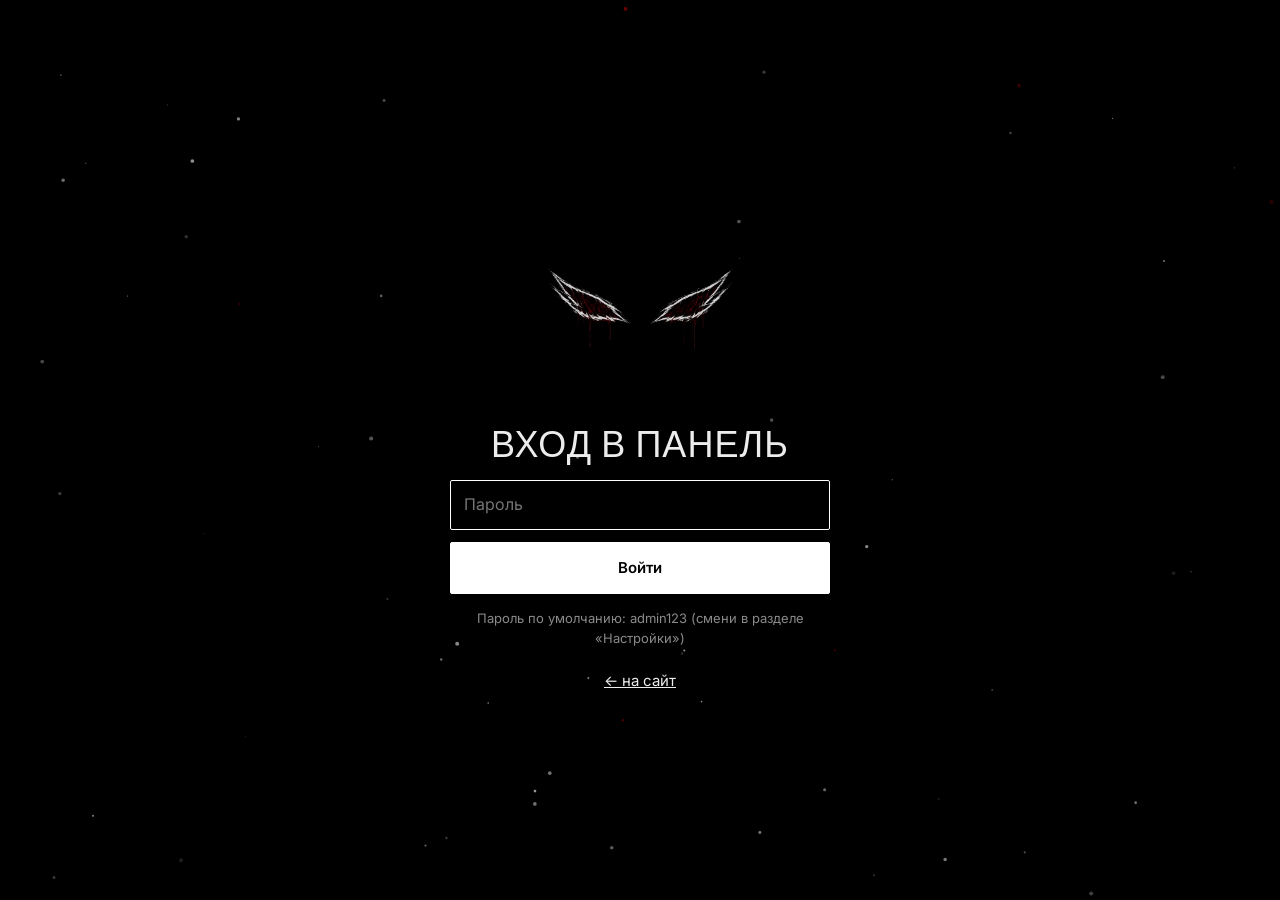
<file: admin.html>
<!doctype html>
<html lang="ru">
<head>
<meta charset="utf-8">
<meta name="viewport" content="width=device-width,initial-scale=1,viewport-fit=cover"><meta name="theme-color" content="#000000">
<title>Админ-панель · Phantom.troupe.hate</title>
<link rel="icon" href="assets/logo.png">
<link href="https://fonts.googleapis.com/css2?family=Anton&family=Inter:wght@400;600&display=swap" rel="stylesheet">
<link rel="stylesheet" href="css/style.css">
</head>
<body>
<canvas id="ash"></canvas>
<div id="root"></div>
<script src="js/data.js"></script>
<script src="js/admin.js"></script>
</body>
</html>
</file>
<file: css/style.css>
:root{--bg:#000;--fg:#ececec;--mut:#8a8a8a;--line:#262626;--panel:#0c0c0c;--blood:#8b0000;--d:'Anton','Impact','Arial Narrow',sans-serif;--b:'Inter','Helvetica Neue',Arial,sans-serif}
*{box-sizing:border-box;margin:0;padding:0}
html{scroll-behavior:smooth}
body{background:var(--bg);color:var(--fg);font:15px/1.6 var(--b);min-height:100vh;overflow-x:hidden}
a{color:inherit;text-decoration:none}
button,input,select,textarea{font:inherit;color:inherit}
:focus-visible{outline:2px solid #fff;outline-offset:3px}
#ash{position:fixed;inset:0;z-index:0;pointer-events:none}
header.nav{position:sticky;top:0;z-index:50;display:flex;align-items:center;justify-content:space-between;padding:14px 4vw;background:rgba(0,0,0,.82);backdrop-filter:blur(10px);border-bottom:1px solid var(--line)}
.brand{font-family:var(--d);font-size:20px;letter-spacing:.08em}
.brand small{color:var(--mut);font-family:var(--b);font-size:11px;margin-left:8px}
nav.links{display:flex;gap:26px;align-items:center}
nav.links a{color:var(--mut);transition:color .2s}
nav.links a:hover,nav.links a.on{color:#fff}
.cartb{border:1px solid #fff;padding:6px 14px;border-radius:2px;color:#fff!important}
main{position:relative;z-index:1}
section.pg{padding:70px 4vw;max-width:1300px;margin:auto}
h1,h2,h3{font-family:var(--d);font-weight:400;letter-spacing:.03em;line-height:1}
h2.t{font-size:clamp(38px,6vw,84px);margin-bottom:12px}
.sub{color:var(--mut);max-width:560px;margin-bottom:36px}
/* hero + 3D logo */
.hero{min-height:calc(100vh - 60px);display:grid;grid-template-columns:1fr 1fr;align-items:center;gap:20px;padding:0 4vw;max-width:1400px;margin:auto}
.hero h1{font-size:clamp(54px,9vw,150px)}
.hero h1 span{display:block;color:transparent;-webkit-text-stroke:1.5px #fff}
.hero p{color:var(--mut);margin:22px 0 30px;max-width:420px}
.scene{perspective:1100px;height:min(70vh,560px);display:grid;place-items:center}
.logo3d{position:relative;width:min(100%,540px);aspect-ratio:1;transform-style:preserve-3d;animation:float 7s ease-in-out infinite;transition:transform .15s}
.logo3d img{position:absolute;inset:0;width:100%;height:100%;object-fit:contain;user-select:none;pointer-events:none}
.logo3d img:nth-child(1){transform:translateZ(-90px);opacity:.35;filter:blur(3px) brightness(.6)}
.logo3d img:nth-child(2){transform:translateZ(-45px);opacity:.55}
.logo3d img:nth-child(3){transform:translateZ(0)}
.logo3d img:nth-child(4){transform:translateZ(45px);opacity:.5;filter:brightness(1.4)}
.logo3d img:nth-child(5){transform:translateZ(90px);opacity:.25;filter:brightness(2) blur(1px)}
@keyframes float{50%{translate:0 -14px}}
.btn{display:inline-block;background:#fff;color:#000;border:1px solid #fff;padding:13px 30px;cursor:pointer;font-weight:600;transition:.2s;border-radius:2px}
.btn:hover{background:#000;color:#fff}
.btn.ghost{background:transparent;color:#fff}.btn.ghost:hover{background:#fff;color:#000}
.btn.sm{padding:6px 14px;font-size:13px}
.btn.red{background:var(--blood);border-color:var(--blood);color:#fff}
.marq{border-block:1px solid var(--line);overflow:hidden;white-space:nowrap;padding:14px 0;position:relative;z-index:1}
.marq div{display:inline-block;font-family:var(--d);font-size:30px;letter-spacing:.1em;color:transparent;-webkit-text-stroke:1px #666;animation:mq 28s linear infinite}
@keyframes mq{to{transform:translateX(-50%)}}
/* grid + cards */
.grid{display:grid;grid-template-columns:repeat(auto-fill,minmax(250px,1fr));gap:26px;perspective:1000px}
.card{display:block;border:1px solid var(--line);background:var(--panel);transform-style:preserve-3d;transition:transform .2s,border-color .2s;position:relative}
.card:hover{border-color:#fff}
.card .im{aspect-ratio:4/5;background:#050505;overflow:hidden}
.card img{width:100%;height:100%;object-fit:cover;filter:grayscale(1);transition:.4s}
.card:hover img{filter:grayscale(0) contrast(1.1);scale:1.06}
.card .in{padding:14px 16px;transform:translateZ(30px)}
.card .in b{display:block;font-weight:600}
.card .pr{color:var(--mut)}
.tag{position:absolute;top:10px;left:10px;background:#fff;color:#000;font-size:12px;padding:2px 9px;z-index:2;font-weight:700}
.tag.out{background:var(--blood);color:#fff}
.filters{display:flex;gap:10px;flex-wrap:wrap;margin-bottom:28px}
.chip{border:1px solid var(--line);background:none;padding:7px 18px;cursor:pointer;border-radius:30px;color:var(--mut)}
.chip.on,.chip:hover{border-color:#fff;color:#fff}
/* product */
.prod{display:grid;grid-template-columns:1fr 1fr;gap:50px;align-items:start}
.pimg{perspective:900px}
.pimg div{border:1px solid var(--line);aspect-ratio:4/5;overflow:hidden;transition:transform .15s;background:#050505}
.pimg img{width:100%;height:100%;object-fit:cover}
.prod h1{font-size:clamp(36px,5vw,64px);margin-bottom:10px}
.price{font-size:26px;margin:8px 0 18px}
.sizes{display:flex;gap:8px;margin:12px 0 22px}
.sz{width:48px;height:44px;border:1px solid var(--line);background:none;cursor:pointer}
.sz.on,.sz:hover{border-color:#fff;background:#fff;color:#000}
.rev{border-top:1px solid var(--line);padding:16px 0}
.rev small{color:var(--mut)}
.stars{letter-spacing:3px}
/* forms */
.f{display:grid;gap:12px;max-width:520px}
.f input,.f select,.f textarea,.in2{background:#000;border:1px solid #333;padding:11px 13px;width:100%;border-radius:2px}
.f input:focus,.f textarea:focus,.f select:focus{border-color:#fff;outline:none}
.row{display:flex;gap:16px;align-items:center;border-bottom:1px solid var(--line);padding:14px 0}
.row img{width:64px;height:80px;object-fit:cover;filter:grayscale(1)}
.row .g{flex:1}
.tl{border-left:1px solid #333;margin:26px 0 0 8px;padding-left:26px}
.tl div{position:relative;padding-bottom:22px;color:var(--mut)}
.tl div::before{content:'';position:absolute;left:-32px;top:6px;width:11px;height:11px;border-radius:50%;background:#000;border:1px solid #666}
.tl div.done{color:#fff}.tl div.done::before{background:#fff}
.tl div.cur::before{box-shadow:0 0 0 5px rgba(139,0,0,.55);background:var(--blood);border-color:var(--blood)}
footer{position:relative;z-index:1;border-top:1px solid var(--line);padding:40px 4vw;color:var(--mut);display:flex;justify-content:space-between;flex-wrap:wrap;gap:12px}
.toast{position:fixed;bottom:24px;left:50%;translate:-50% 0;background:#fff;color:#000;padding:11px 24px;z-index:99;font-weight:600;animation:tin .3s}
@keyframes tin{from{translate:-50% 20px;opacity:0}}
.empty{color:var(--mut);border:1px dashed #333;padding:50px;text-align:center}
.man{display:grid;grid-template-columns:1fr 1fr;gap:40px;border-top:1px solid var(--line)}
.man p{color:var(--mut)}
/* admin */
.adm{display:grid;grid-template-columns:230px 1fr;min-height:100vh;position:relative;z-index:1}
.side{border-right:1px solid var(--line);padding:24px 16px;position:sticky;top:0;height:100vh;background:#050505}
.side .brand{margin-bottom:26px;display:block}
.side button{display:block;width:100%;text-align:left;background:none;border:0;padding:11px 14px;color:var(--mut);cursor:pointer;border-left:2px solid transparent}
.side button.on,.side button:hover{color:#fff;border-left-color:#fff;background:#0f0f0f}
.am{padding:34px 4vw}
.am h2{font-size:44px;margin-bottom:24px}
.kpis{display:grid;grid-template-columns:repeat(auto-fit,minmax(190px,1fr));gap:16px;margin-bottom:30px}
.kpi{border:1px solid var(--line);padding:18px;background:var(--panel)}
.kpi b{display:block;font:400 38px var(--d)}
.kpi span{color:var(--mut);font-size:13px}
.two{display:grid;grid-template-columns:2fr 1fr;gap:16px}
.box{border:1px solid var(--line);padding:18px;background:var(--panel);margin-bottom:16px}
.box h3{font-size:22px;margin-bottom:14px}
.bars{display:flex;align-items:flex-end;gap:12px;height:170px}
.bars div{flex:1;background:#fff;min-height:2px;position:relative;transition:height .6s}
.bars div i{position:absolute;bottom:-22px;left:0;right:0;text-align:center;font-size:11px;color:var(--mut);font-style:normal}
table{width:100%;border-collapse:collapse}
th,td{text-align:left;padding:10px 8px;border-bottom:1px solid var(--line);vertical-align:top}
th{color:var(--mut);font-weight:500;font-size:13px}
td img{width:46px;height:56px;object-fit:cover}
.login{min-height:100vh;display:grid;place-items:center;position:relative;z-index:1}
.login>div{width:min(380px,90vw);text-align:center}
.login img{width:200px}
@media(prefers-reduced-motion:reduce){*{animation:none!important;transition:none!important}}

/* ===== MOBILE ===== */
html{-webkit-text-size-adjust:100%}
.f input,.f select,.f textarea,.in2{font-size:16px}
.box{overflow-x:auto}
@media(max-width:860px){
 body{font-size:14px}
 header.nav{flex-direction:column;align-items:stretch;gap:8px;padding:10px 4vw 0}
 .brand{font-size:17px;text-align:center}
 nav.links{gap:0;justify-content:space-between;overflow-x:auto;font-size:13px;padding-bottom:8px;scrollbar-width:none}
 nav.links::-webkit-scrollbar{display:none}
 nav.links a{padding:8px 10px;white-space:nowrap}
 .cartb{padding:6px 12px}
 section.pg{padding:44px 4vw}
 .hero{grid-template-columns:1fr;min-height:0;padding:30px 4vw 10px;gap:0;text-align:center}
 .hero p{margin:16px auto 22px}
 .hero .btn{margin:4px}
 .scene{height:auto;order:-1;padding:10px 0}
 .logo3d{width:min(88vw,380px)}
 .logo3d img:nth-child(1){transform:translateZ(-50px)}
 .logo3d img:nth-child(2){transform:translateZ(-25px)}
 .logo3d img:nth-child(4){transform:translateZ(25px)}
 .logo3d img:nth-child(5){transform:translateZ(50px)}
 .marq div{font-size:22px}
 .grid{grid-template-columns:repeat(2,1fr);gap:12px}
 .card .in{padding:10px 12px;font-size:13px}
 .prod,.man,.two{grid-template-columns:1fr;gap:26px}
 .row{flex-wrap:wrap;gap:10px}
 .btn{padding:14px 24px}
 .sz{width:52px;height:48px}
 .f{max-width:100%}
 .toast{width:max-content;max-width:90vw;bottom:calc(20px + env(safe-area-inset-bottom))}
 footer{padding-bottom:calc(40px + env(safe-area-inset-bottom))}
 /* admin */
 .adm{grid-template-columns:1fr}
 .side{position:sticky;top:0;z-index:20;height:auto;display:flex;gap:2px;overflow-x:auto;padding:10px 3vw;border-right:0;border-bottom:1px solid var(--line);scrollbar-width:none}
 .side .brand{display:none}
 .side button{width:auto;white-space:nowrap;border-left:0;border-bottom:2px solid transparent;padding:10px 12px;margin:0!important}
 .side button.on,.side button:hover{border-bottom-color:#fff;border-left-color:transparent}
 .am{padding:22px 4vw 40px}
 .am h2{font-size:34px}
 .kpis{grid-template-columns:repeat(2,1fr);gap:10px}
 .kpi{padding:14px}.kpi b{font-size:28px}
 .box table{min-width:620px}
 .bars{gap:6px}
 #pf>div[style*="grid-template-columns"]{grid-template-columns:1fr!important}
}
@media(max-width:380px){.grid{gap:8px}.card .in{font-size:12px}.hero h1{font-size:50px}}

/* gallery */
.thumbs{display:flex;gap:8px;margin-top:10px;overflow-x:auto;scrollbar-width:none}
.th{flex:0 0 68px;height:84px;border:1px solid var(--line);background:#050505;padding:0;cursor:pointer;opacity:.55;transition:.2s}
.th img{width:100%;height:100%;object-fit:cover}
.th.on,.th:hover{opacity:1;border-color:#fff}
.gprev{display:flex;gap:8px;flex-wrap:wrap}
.gth{position:relative;width:72px;height:90px;border:1px solid #333}
.gth img{width:100%;height:100%;object-fit:cover}
.gth button{position:absolute;top:2px;right:2px;width:22px;height:22px;border:0;background:var(--blood);color:#fff;cursor:pointer;border-radius:50%;line-height:1}
</file>
